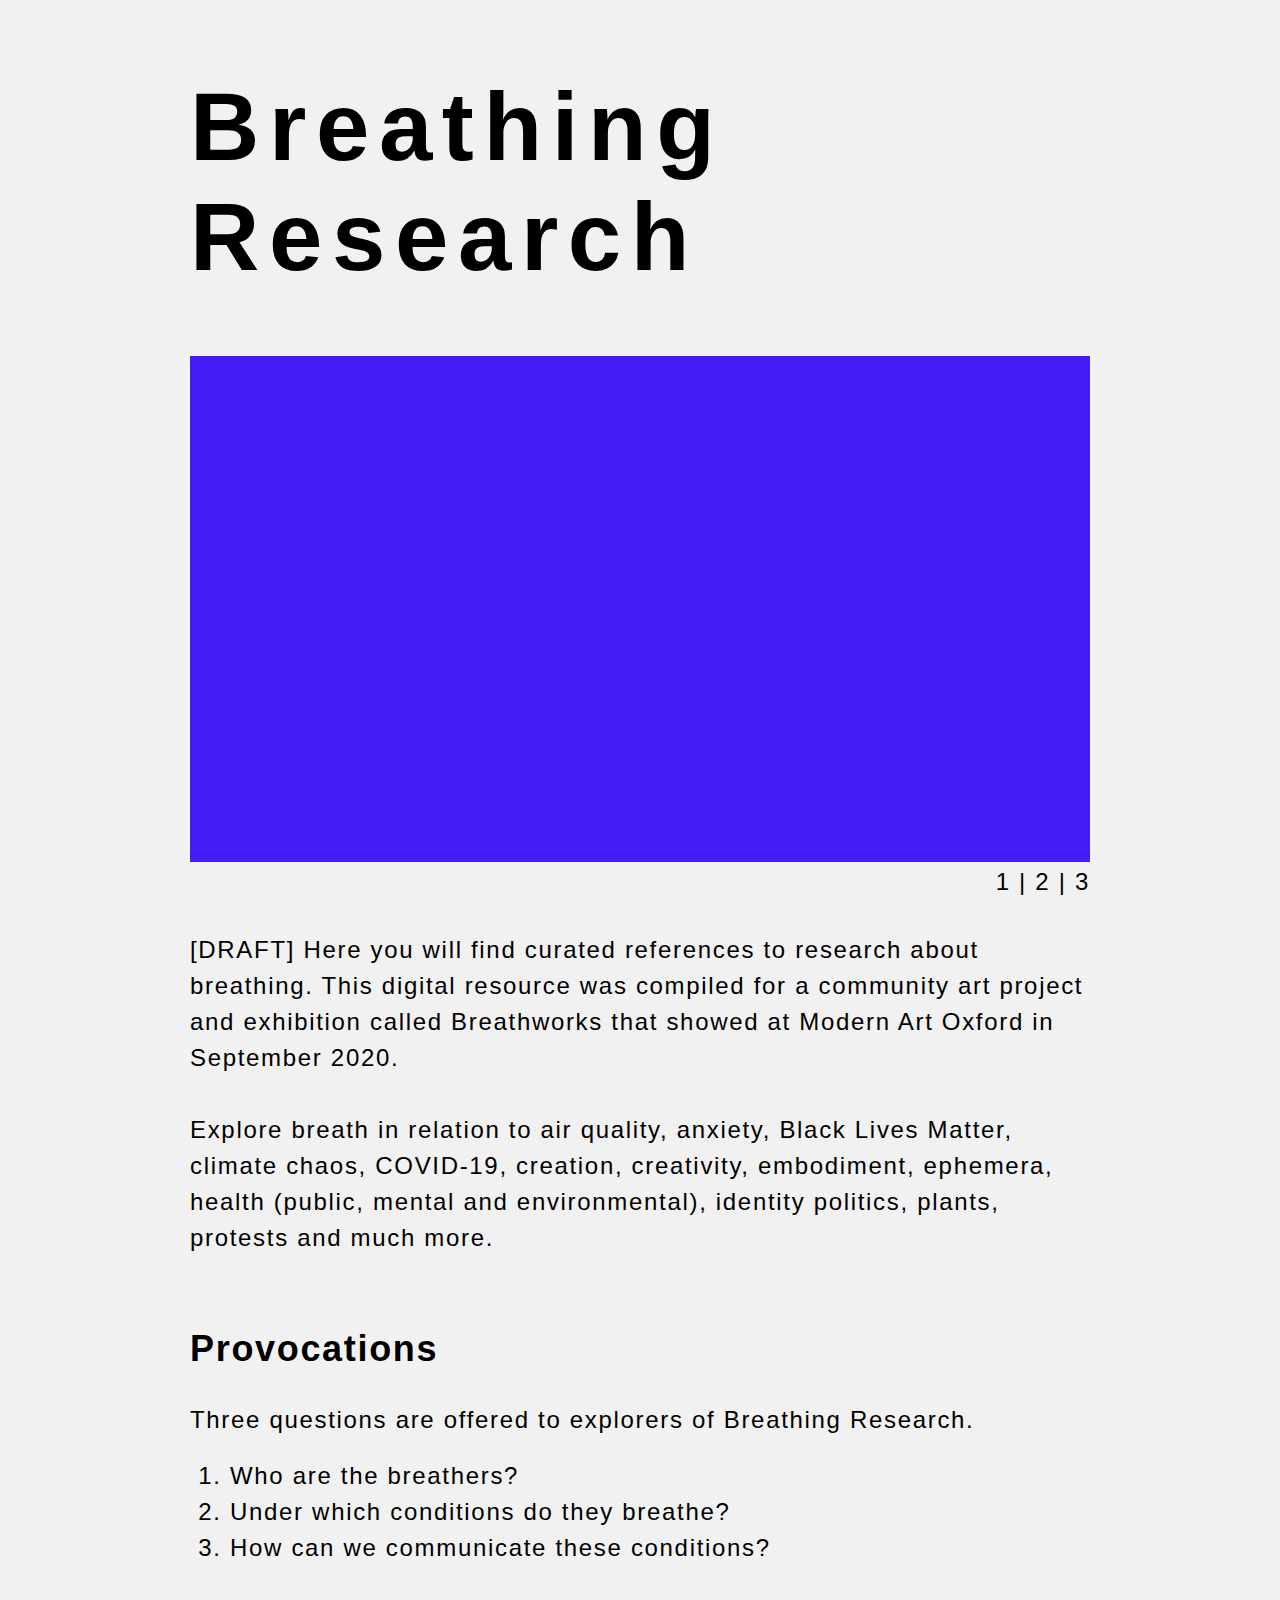
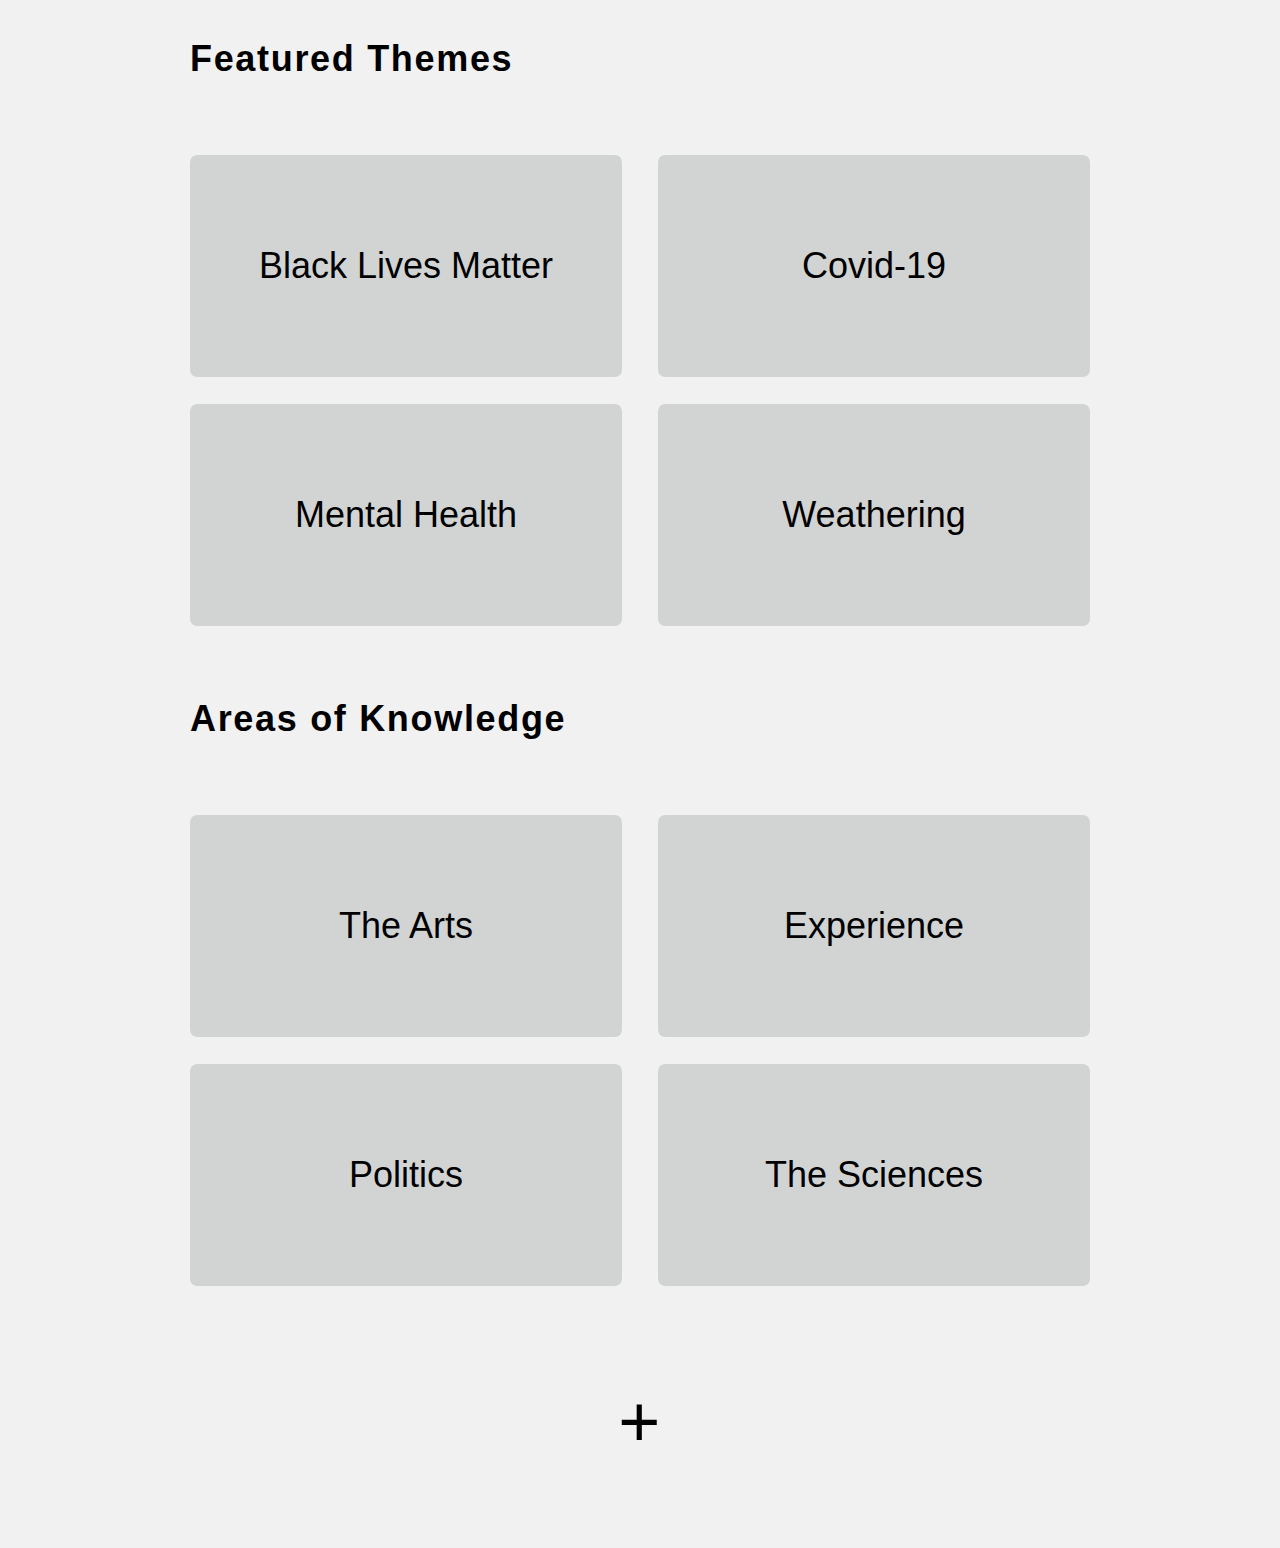
<file: index.html>
<!DOCTYPE html>
<html>

<head>
<title>Breathing Research</title>
<link rel="icon" type="image/png" href="images/favicon.png"/>
<link rel="stylesheet" href="styles.css">
</head>

<body>

<section>
  <h1>Breathing <br>Research</h1>
  <div class="container">
  <img src="./images/placeholder-1.png" onclick="changeMainImg()" id="main_img" alt="">
  <div class="img_number"><span onclick="showFirstImg()">1</span> | <span onclick="showSecondImg()">2</span> | <span onclick="showThirdImg()">3</span></div>
  </div>
  <p class="intro_p">[DRAFT] Here you will find curated references to research about breathing. This digital resource was compiled for a community art project and exhibition called Breathworks that showed at Modern Art Oxford in September 2020.</p>
  <p class="intro_p">Explore breath in relation to air quality, anxiety, Black Lives Matter, climate chaos, COVID-19, creation, creativity, embodiment, ephemera, health (public, mental and environmental), identity politics, plants, protests and much more.</p>
</section>

<section>
  <h2>Provocations</h2>
  <p>Three questions are offered to explorers of Breathing Research.</p>
  <ol>
    <li>Who are the breathers?</li>
    <li>Under which conditions do they breathe?</li>
    <li>How can we communicate these conditions?</li>
  </ol>
</section>

<section id="featured">
<h4>Featured Themes</h4>
<div id="featured_themes_all">
<a href="./example_refs.html" class="featured_theme"><div>Black Lives Matter</div></a>
<a href="./example_refs.html" class="featured_theme"><div>Covid-19</div></a>
<a href="./example_refs.html" class="featured_theme"><div>Mental Health</div></a>
<a href="./example_refs.html" class="featured_theme"><div>Weathering</div></a>
</div>
</section>

<section id="areas">
<h5>Areas of Knowledge</h5>
<div id="areas_knowledge_all">
<a href="./example_refs.html" class="area_knowledge"><div>The Arts</div></a>
<a href="./example_refs.html" class="area_knowledge"><div>Experience</div></a>
<a href="./example_refs.html" class="area_knowledge"><div>Politics</div></a>
<a href="./example_refs.html" class="area_knowledge"><div>The Sciences</div></a>
</div>
</section>

<footer>
<p id="credits">Breathing Research (2020) was curated by <a href="https://www.geog.ox.ac.uk/staff/dmccormack.html" target"_blank">Professor Derek McCormack</a> and artist-researcher <a href="https://lucysabin.world" target="_blank">Lucy Sabin</a> with support from <a href="http://modernartoxford.org.uk" target=_blank>Modern Art Oxford</a> and <a href="https://torch.ox.ac.uk/" target="_blank">The Oxford Research Centre in the Humanities</a>. Website development by Lucy Sabin.</p>
<h6 onclick="revealCredits()" id="plus_minus">+</h6>
</footer>

<script src="script.js" charset="utf-8"></script>
</body>

</html>
</file>
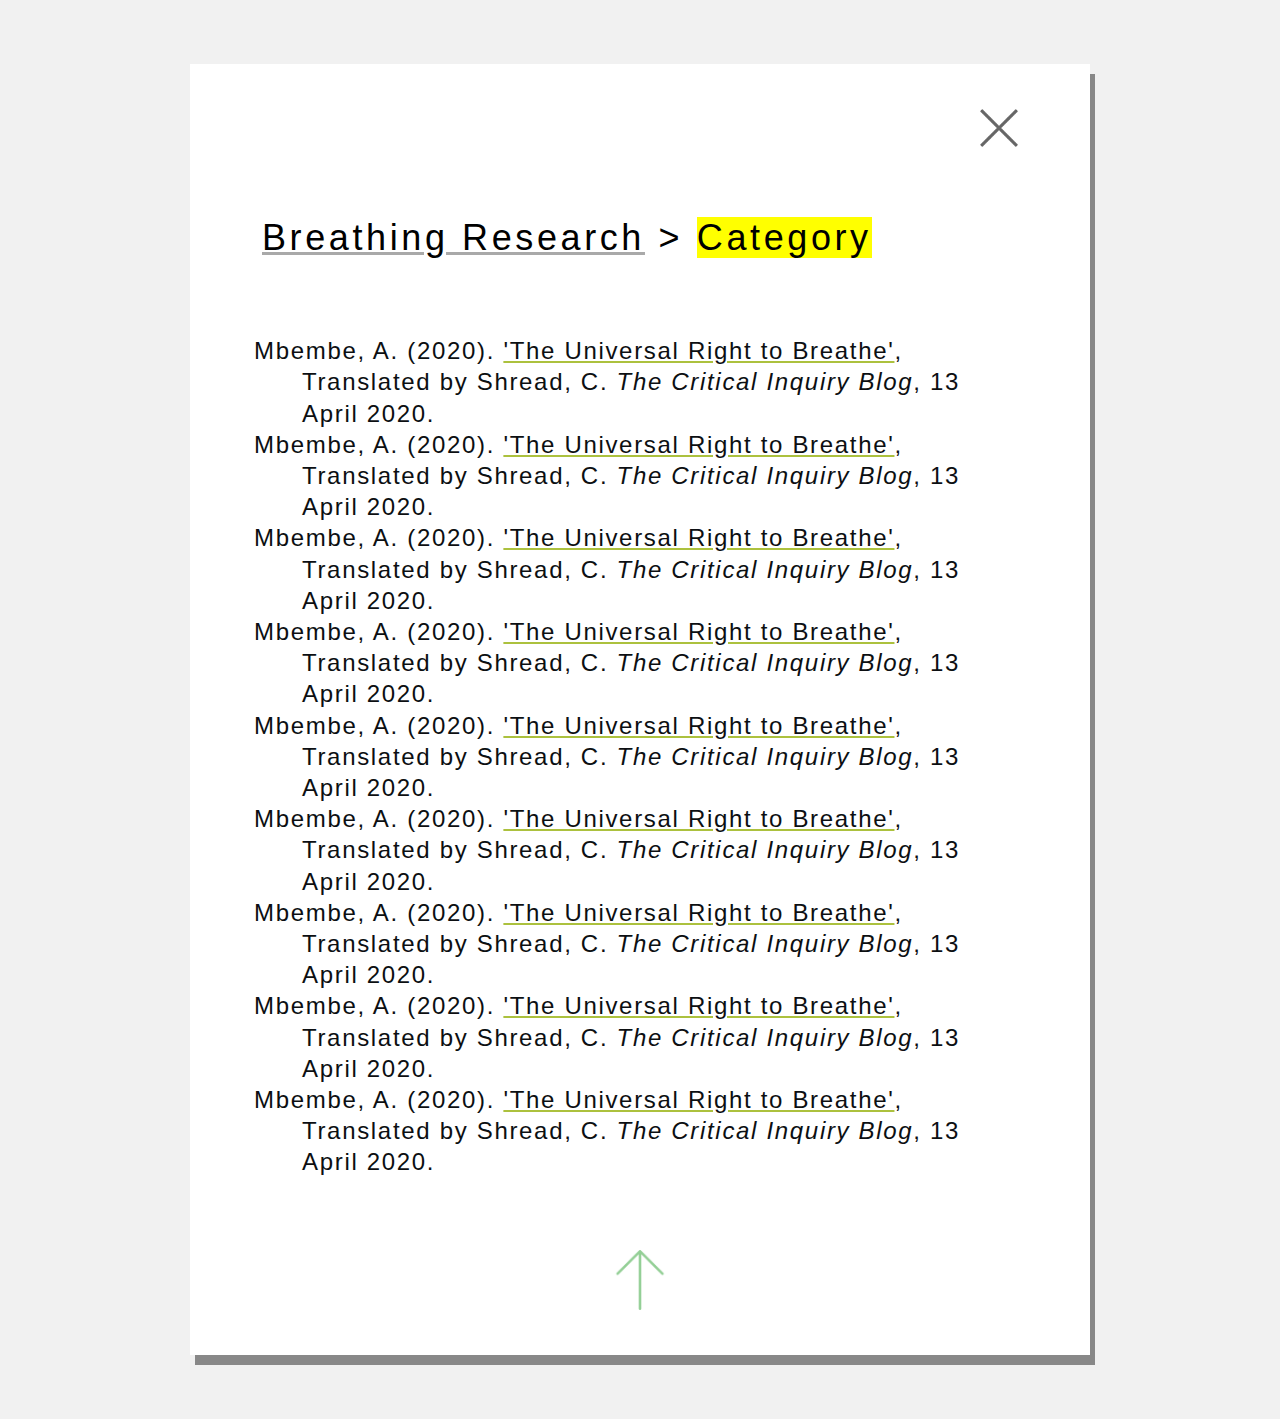
<file: example_refs.html>
<!DOCTYPE html>
<html>

<head>
<title>breathing_research example refs</title>
<link rel="icon" type="image/png" href="images/favicon.png"/>
<link rel="stylesheet" href="styles.css">
<link rel="stylesheet" href="example_refs.css">
</head>

<body>
  <div class="white_box">

<a href="index.html#featured"><img src="./images/close.png" class="close" alt=""></a>
<h1><a href="index.html#featured">Breathing Research</a> > <span class="highlight">Category </span></h1>
<br>
<ul>
  <li>Mbembe, A. (2020). <a href="https://critinq.wordpress.com/2020/04/13/the-universal-right-to-breathe/" target="_blank">'The Universal Right to Breathe'</a>, Translated by Shread, C. <em>The Critical Inquiry Blog</em>, 13 April 2020.</li>
  <li>Mbembe, A. (2020). <a href="https://critinq.wordpress.com/2020/04/13/the-universal-right-to-breathe/" target="_blank">'The Universal Right to Breathe'</a>, Translated by Shread, C. <em>The Critical Inquiry Blog</em>, 13 April 2020.</li>
  <li>Mbembe, A. (2020). <a href="https://critinq.wordpress.com/2020/04/13/the-universal-right-to-breathe/" target="_blank">'The Universal Right to Breathe'</a>, Translated by Shread, C. <em>The Critical Inquiry Blog</em>, 13 April 2020.</li>
  <li>Mbembe, A. (2020). <a href="https://critinq.wordpress.com/2020/04/13/the-universal-right-to-breathe/" target="_blank">'The Universal Right to Breathe'</a>, Translated by Shread, C. <em>The Critical Inquiry Blog</em>, 13 April 2020.</li>
  <li>Mbembe, A. (2020). <a href="https://critinq.wordpress.com/2020/04/13/the-universal-right-to-breathe/" target="_blank">'The Universal Right to Breathe'</a>, Translated by Shread, C. <em>The Critical Inquiry Blog</em>, 13 April 2020.</li>
  <li>Mbembe, A. (2020). <a href="https://critinq.wordpress.com/2020/04/13/the-universal-right-to-breathe/" target="_blank">'The Universal Right to Breathe'</a>, Translated by Shread, C. <em>The Critical Inquiry Blog</em>, 13 April 2020.</li>
  <li>Mbembe, A. (2020). <a href="https://critinq.wordpress.com/2020/04/13/the-universal-right-to-breathe/" target="_blank">'The Universal Right to Breathe'</a>, Translated by Shread, C. <em>The Critical Inquiry Blog</em>, 13 April 2020.</li>
  <li>Mbembe, A. (2020). <a href="https://critinq.wordpress.com/2020/04/13/the-universal-right-to-breathe/" target="_blank">'The Universal Right to Breathe'</a>, Translated by Shread, C. <em>The Critical Inquiry Blog</em>, 13 April 2020.</li>
  <li>Mbembe, A. (2020). <a href="https://critinq.wordpress.com/2020/04/13/the-universal-right-to-breathe/" target="_blank">'The Universal Right to Breathe'</a>, Translated by Shread, C. <em>The Critical Inquiry Blog</em>, 13 April 2020.</li>
</ul>


<a href=""><img src="./images/up-arrow.png" class="back_to_top" alt=""></a>
</div>
</body>

</html>
</file>
<file: styles.css>
body {
  margin: 5% auto;
  font-size: 24px;
  max-width: 900px;
  font-family: Helvetica;
  letter-spacing: .07em;
  background-color: #F1F1F1;
}

h1 {
font-size: 4em;
letter-spacing: .1em;
}

h2, h3, h4, h5, h6 {
  margin: 0;
  font-size: 1.5em;
}

p {
  margin-top: 1.5em;
}

section {
  margin: 3em 0;
}

img {
  width: 100%;
}

.img_number {
  text-align: right;
  cursor: default;
}

.intro_p, ol {
  line-height: 1.5em;
}

#featured_themes_all, #areas_knowledge_all {
  margin-top: 2em;
  display: flex;
  flex-direction: row;
  flex-wrap: wrap;
  justify-content: space-between;
}

.featured_theme, .area_knowledge {
  text-align: center;
  color: black;
  text-decoration: none;
  background-color: #D2D4D4;
  border-radius: .2em;
  width: 36%;
  margin-top: 3%;
  padding: 10% 6%;
  font-size: 1.5em;
  letter-spacing: normal;
}

.featured_theme a, .area_knowledge a {
  color: inherit;
  text-decoration: none;
}

.featured_theme:hover {
  cursor: default;
  background-color: #ACC13E;
}

.area_knowledge:hover {
  background-color: #6ac13e;
}

footer h6 {
  font-size: 3em;
  font-weight: lighter;
}

#credits {
  font-size: .8em;
  display: none;
  font-weight: lighter;
}

#plus_minus {
  padding: 1%;
  line-height: 1.5em;
  text-align: center;
}

#plus_minus:hover {
  cursor: context-menu;
  color: blue;
}
</file>
<file: example_refs.css>
h1 {
  font-size: 1.5em;
  font-weight: lighter;
  margin-top: 3em;
}

.white_box {
  background-color: white;
  padding: 5% 8%;
  box-shadow: 5px 10px #888888;
}

.back_to_top {
  display: block;
  margin-left: auto;
  margin-right: auto;
  margin-top: 3em;
  width: 8%;
  height: auto;
  opacity: .6;
}

.back_to_top:hover {
  opacity: 1;
}

.close {
  width: 5%;
  height: auto;
}

.close {
  float: right;
  opacity: .6;
}

.close:hover {
  opacity: 1;
}

ul {
  list-style: none;
  text-indent: -2em;
  line-height: 1.3em;
  font-weight: lighter;
  color: #0C0F12;
}

a {
  color: inherit;
  text-decoration-line: underline;
  text-decoration-color: #ACC13E;
}

h1 a {
  text-decoration: underline;
  text-decoration-color: #A9A9A9;
}

.highlight {
  background-color: yellow;
}
</file>
